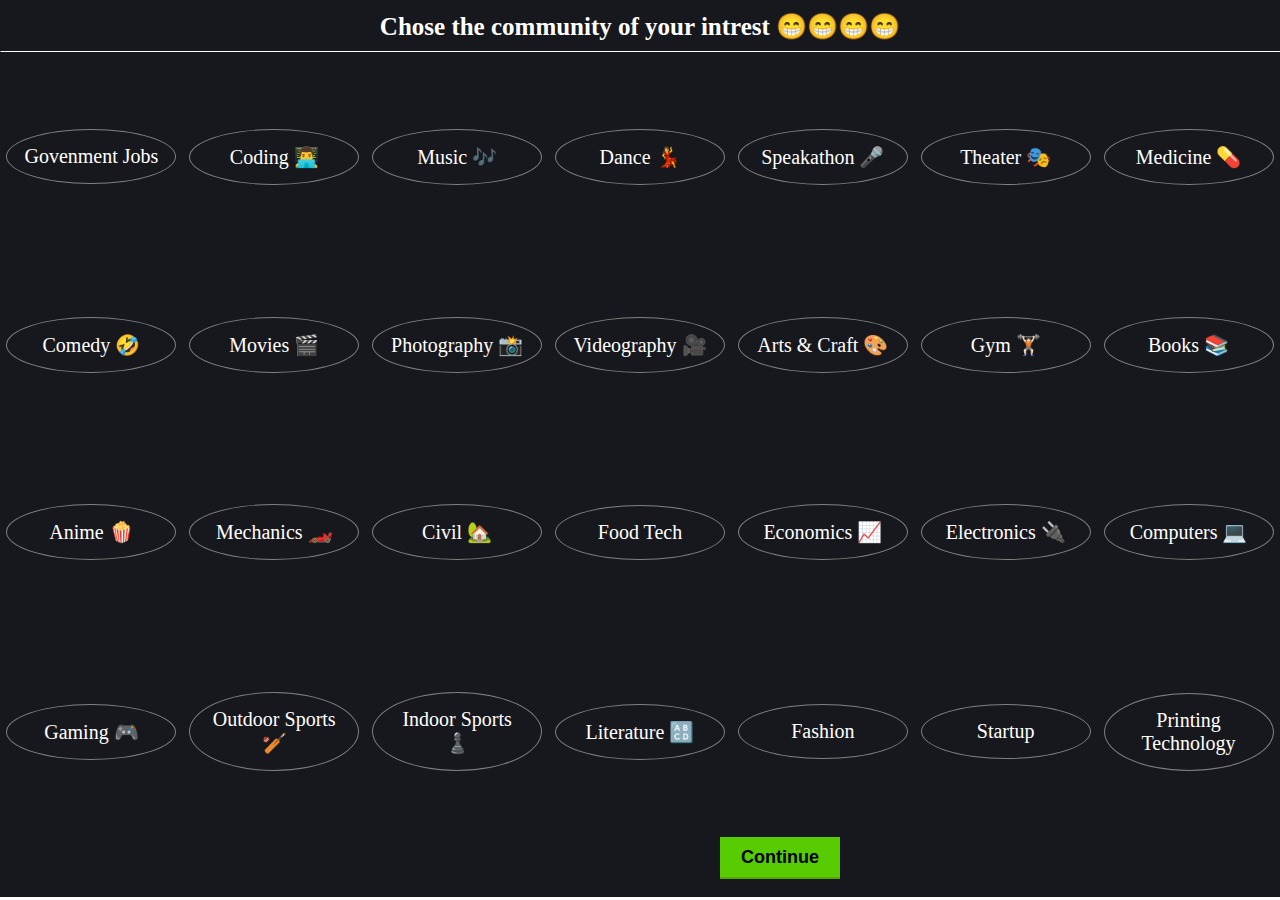
<file: p2.html>
<!DOCTYPE html>
<html lang="en">
<head>
    <meta charset="UTF-8">
    <meta name="viewport" content="width=device-width, initial-scale=1.0">
    <link rel="stylesheet" href="./p2.css"> </link>
    <title>Intrest Page</title>
</head>
<body>
    <div class="community">
        <div class="heading">
            <div>Chose the community of your intrest 😁😁😁😁</div>
            
        </div>
        <div class="intrest">
            <div class="intrest_items">
                <div class="items zero" onclick="select()"> Govenment Jobs  </div>
            </div>
            <div class="intrest_items">
                <div class="items one" onclick="select1()"> Coding 👨‍💻</div>
            </div>
            <div class="intrest_items">
                <div class="items two" onclick="select2()"> Music 🎶</div>
            </div>
            <div class="intrest_items">
                <div class="items three" onclick="select3()"> Dance 💃</div>
            </div>
            <div class="intrest_items">
                <div class="items four" onclick="select4()"> Speakathon 🎤</div>
            </div>
            <div class="intrest_items">
                <div class="items five" onclick="select5()"> Theater 🎭</div>
            </div>
            <div class="intrest_items">
                <div class="items six" onclick="select6()"> Medicine 💊</div>
            </div>
            <div class="intrest_items">
                <div class="items seven" onclick="select7()"> Comedy 🤣</div>
            </div>
            <div class="intrest_items">
                <div class="items eight" onclick="select8()"> Movies 🎬</div>
            </div>
            <div class="intrest_items">
                <div class="items nine" onclick="select9()"> Photography 📸</div>
            </div>
            <div class="intrest_items">
                <div class="items ten" onclick="select10()"> Videography 🎥</div>
            </div>
            <div class="intrest_items">
                <div class="items eleven" onclick="select11()"> Arts & Craft 🎨</div>
            </div>
            <div class="intrest_items">
                <div class="items twleve" onclick="select12()"> Gym 🏋🏻 </div>
            </div>
            <div class="intrest_items">
                <div class="items thirteen" onclick="select13()"> Books 📚 </div>
            </div>
            <div class="intrest_items">
                <div class="items fourteen" onclick="select14()"> Anime 🍿</div>
            </div>
            <div class="intrest_items">
                <div class="items fifteen" onclick="select15()"> Mechanics 🏎️ </div>
            </div>
            <div class="intrest_items">
                <div class="items sixteen" onclick="select16()"> Civil 🏡 </div>
            </div>
            <div class="intrest_items">
                <div class="items seventeen" onclick="select17()"> Food Tech </div>
            </div>
            <div class="intrest_items">
                <div class="items eightteen" onclick="select18()"> Economics 📈</div>
            </div>
            <div class="intrest_items">
                <div class="items nineteen" onclick="select19()"> Electronics 🔌</div>
            </div>
            <div class="intrest_items">
                <div class="items twenty" onclick="select20()"> Computers 💻</div>
            </div>
            <div class="intrest_items">
                <div class="items twentyone" onclick="select21()"> Gaming 🎮</div>
            </div>
            <div class="intrest_items">
                <div class="items twentytwo" onclick="select22()"> Outdoor Sports 🏏</div>
            </div>
            <div class="intrest_items">
                <div class="items twentythree" onclick="select23()"> Indoor Sports ♟️</div>
            </div>
            <div class="intrest_items">
                <div class="items twentyfour" onclick="select24()"> Literature 🔠 </div>
            </div>
            <div class="intrest_items">
                <div class="items twentyfive" onclick="select25()"> Fashion </div>
            </div>
            <div class="intrest_items">
                <div class="items twentysix" onclick="select26()"> Startup </div>
            </div>
            <div class="intrest_items">
                <div class="items twentyseven" onclick="select27()"> Printing Technology </div>
            </div>

            

        </div >
        <div class="Continue">
          <a href="./mainsite.html">  <button class="display" onclick="display()">Continue</button> </a>
        </div>    
    <script src="./p2.js"></script>
</body>
</html>
</file>
<file: p2.css>
*{
    margin:0;
    padding: 0;
    box-sizing: border-box;
}

.community{
    width: 100%;
    height: 100vh;
    display: flex;
    flex-direction:column;
}

.heading{
    width: 100%;
    height: 7%;
    /* background-color: #242124; */
    background-color: #17181D;
    display:  flex;
    justify-content: center;
    align-items: center; 
    

}
.heading div{
    color: white;
    font-size: 25px;
    font-weight: 600;
    padding-bottom: 10px;
    box-shadow: 0.5px 1px white;
    width: 100%;
    text-align: center;
}
.intrest{
    
    width: 100%;
    height: 86%;
    /* background-color: #242124; */
    background-color: #17181D;
    display: grid;
    grid-template-columns: repeat(7, 1fr);
    grid-template-rows: 4;
    
}

.Continue{
    background-color: #17181D;
    align-items: center;
    
}

.Continue button {
    width: 30%;
    display:flex;
    justify-content: center;
    align-items: center;
    border: none;
    font-size: 18px;
    padding: 9px;
    font-weight: 800;
    width: 120px;
    height: 40px;
    margin-left: 720px;
    margin-bottom: 20px;
    
    background-color: #58cc02;
    box-shadow: 0 2px 0 #58a700;
    text-decoration: none;
}




.Continue button:active{
    box-shadow: none;
    transform: translateY(5px);
    text-decoration: none;
}


.intrest_items{
    display: flex;
    justify-content: center;
    align-items: center;
}
.items{
    color: white;
    background-color: #17181D;
    font-size: 20px;
    font-weight: 400;
    width: 170px;
    /* height: px; */
    text-align: center;
    border: 0.3px solid gray;
    padding: 15px;
    border-radius: 50%;
    /* box-shadow: 1px 1px 1px gray; */
}


a{
    text-decoration: none;
}
</file>
